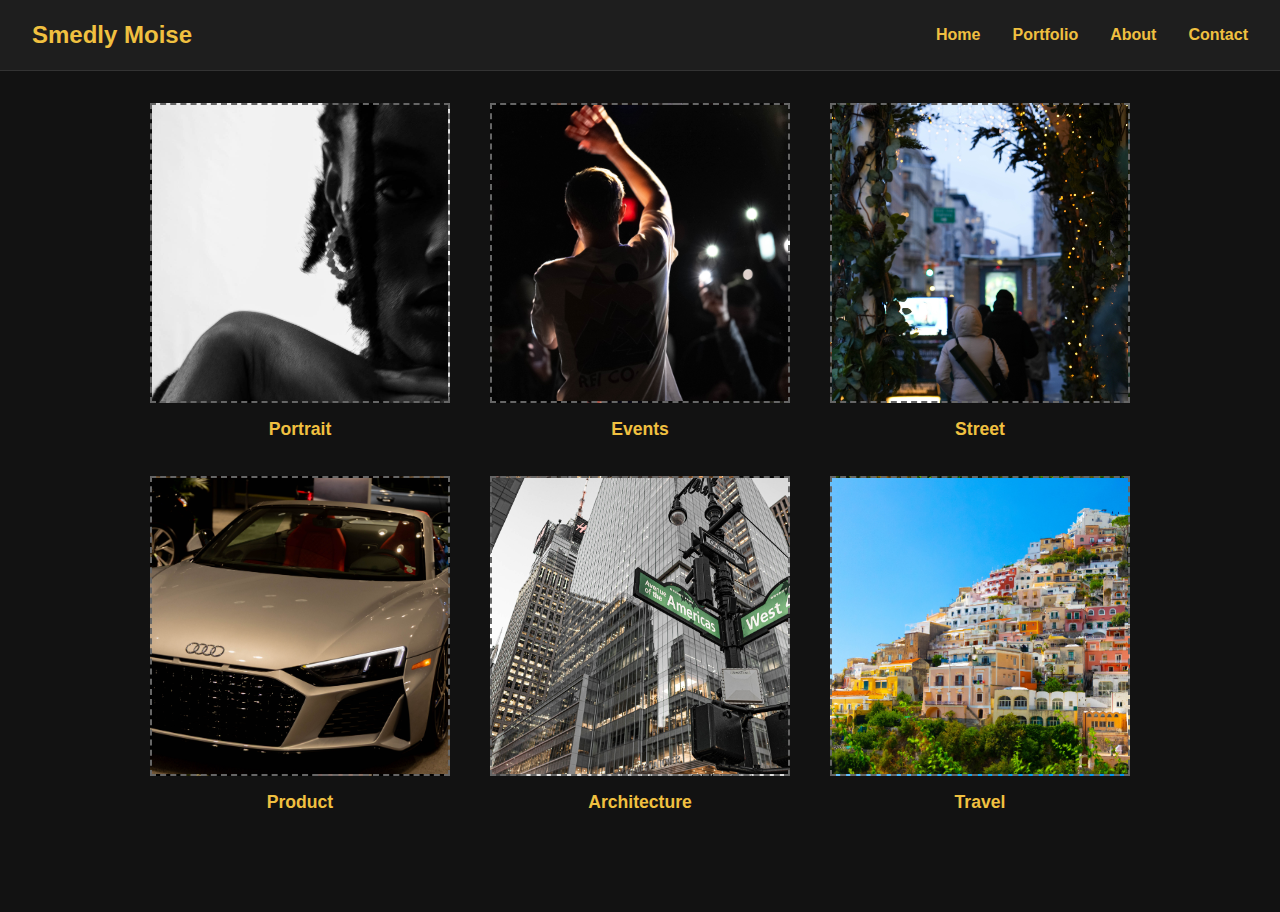
<file: portfolio.html>
<!DOCTYPE html>
<html lang="en">
<head>
  <meta charset="UTF-8">
  <title>Portfolio | Smedly Moise</title>
  <link rel="stylesheet" href="styles.css">
</head>
<body>

  <!-- Navbar -->
  <nav class="navbar">
    <div class="logo">Smedly Moise</div>
    <div class="hamburger" onclick="toggleMenu()">☰</div>
    <ul class="nav-links" id="navMenu">
      <li><a href="./index.html#home">Home</a></li>
      <li><a href="./portfolio.html">Portfolio</a></li>
      <li><a href="./index.html#about">About</a></li>
      <li><a href="./index.html#contact">Contact</a></li>
    </ul>
  </nav>
  
  <!-- Portfolio Section -->
  <section class="portfolio">
    <div class="portfolio-grid">

      <div class="item">
        <a href="gallery/portrait.html">
          <div class="box" style="background-image: url('background/MO702571.jpg');"></div>
        </a>
        <p>Portrait</p>
      </div>

      <div class="item">
        <a href="gallery/event.html">
          <div class="box" style="background-image: url('background/MO703812.jpg');"></div>
        </a>
        <p>Events</p>
      </div>

      <div class="item">
        <a href="gallery/street.html">
          <div class="box" style="background-image: url('background/MO702540.jpg');"></div>
        </a>
        <p>Street</p>
      </div>

      <div class="item">
        <a href="gallery/product.html">
          <div class="box" style="background-image: url('background/_43A7661.jpg');"></div>
        </a>
        <p>Product</p>
      </div>

      <div class="item">
        <a href="gallery/architecture.html">
          <div class="box" style="background-image: url('background/IMG_7375.jpg');"></div>
        </a>
        <p>Architecture</p>
      </div>

      <div class="item">
        <a href="gallery/travel.html">
          <div class="box" style="background-image: url('background/_43A4077.jpg');"></div>
        </a>
        <p>Travel</p>
      </div>

    </div>
  </section>


  
  <script>
    function toggleMenu() {
      document.getElementById("navMenu").classList.toggle("open");
    }
  </script>

</body>
</html>
</file>
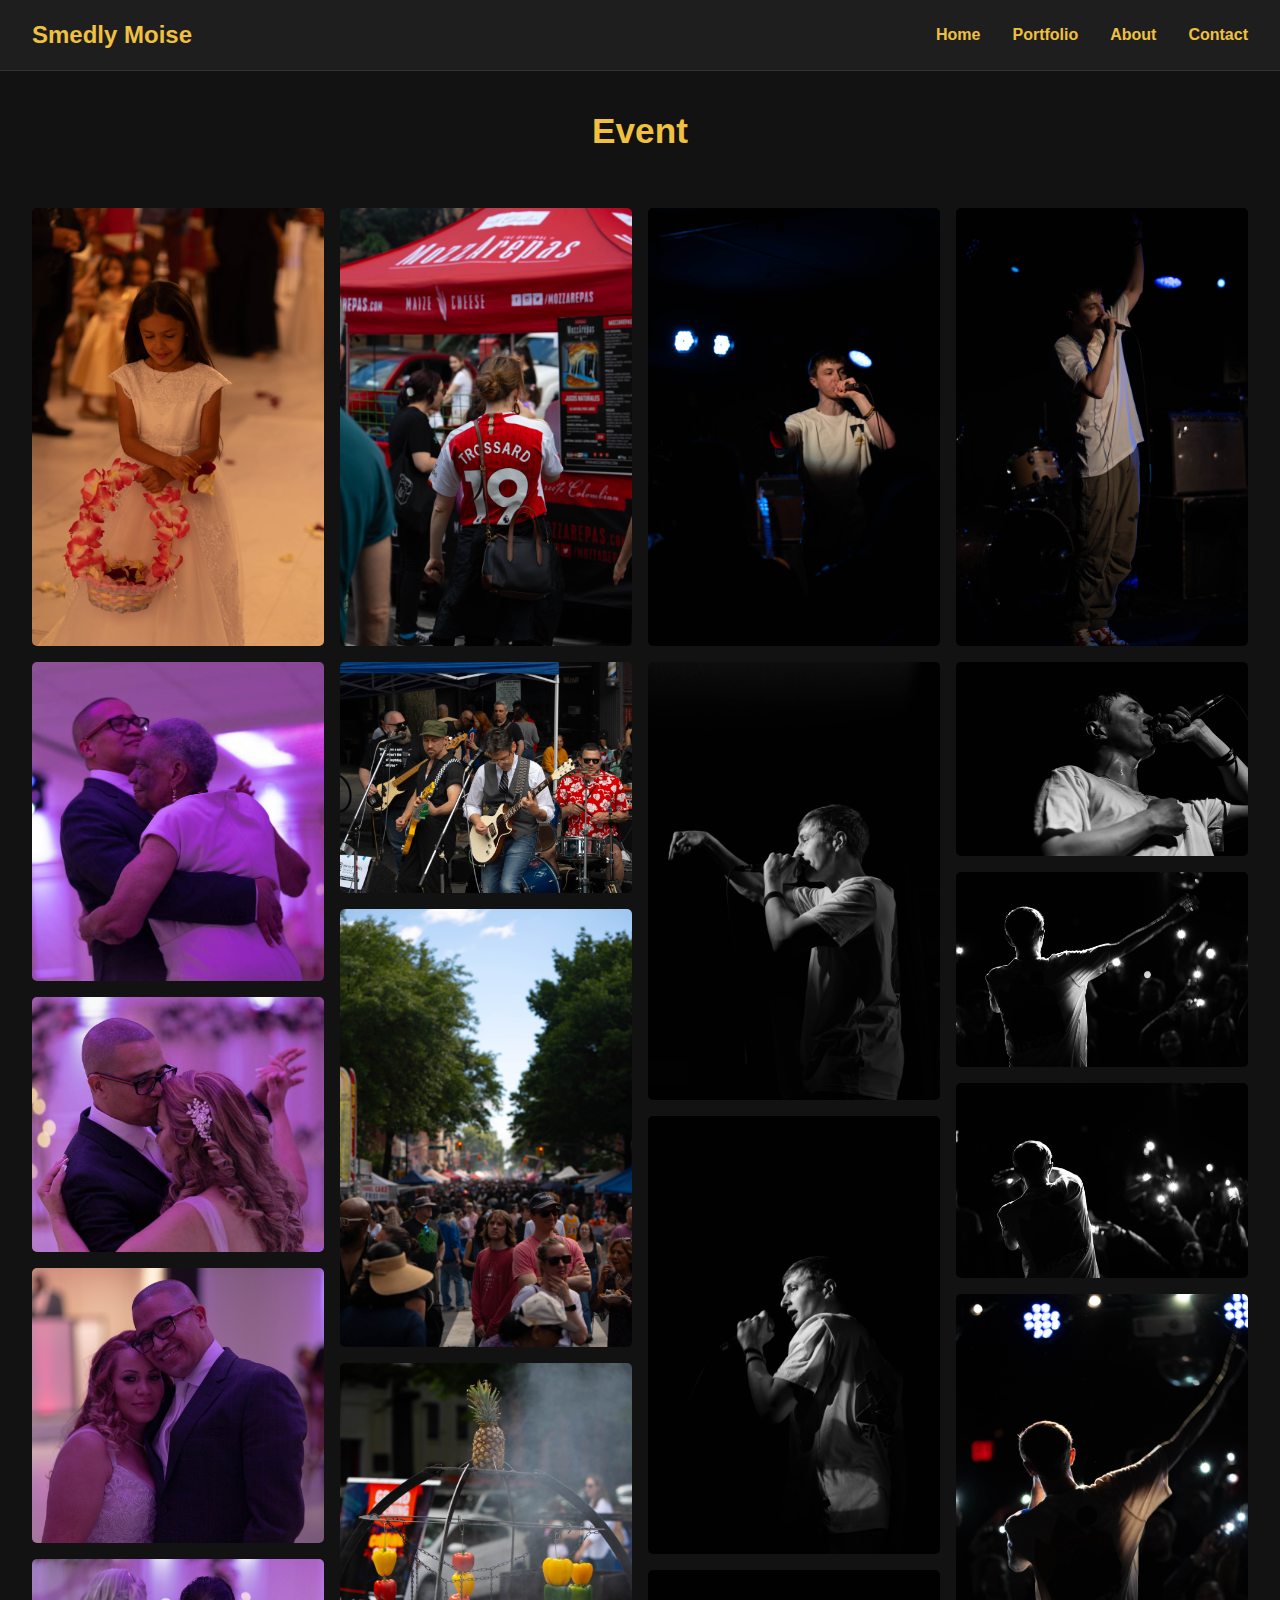
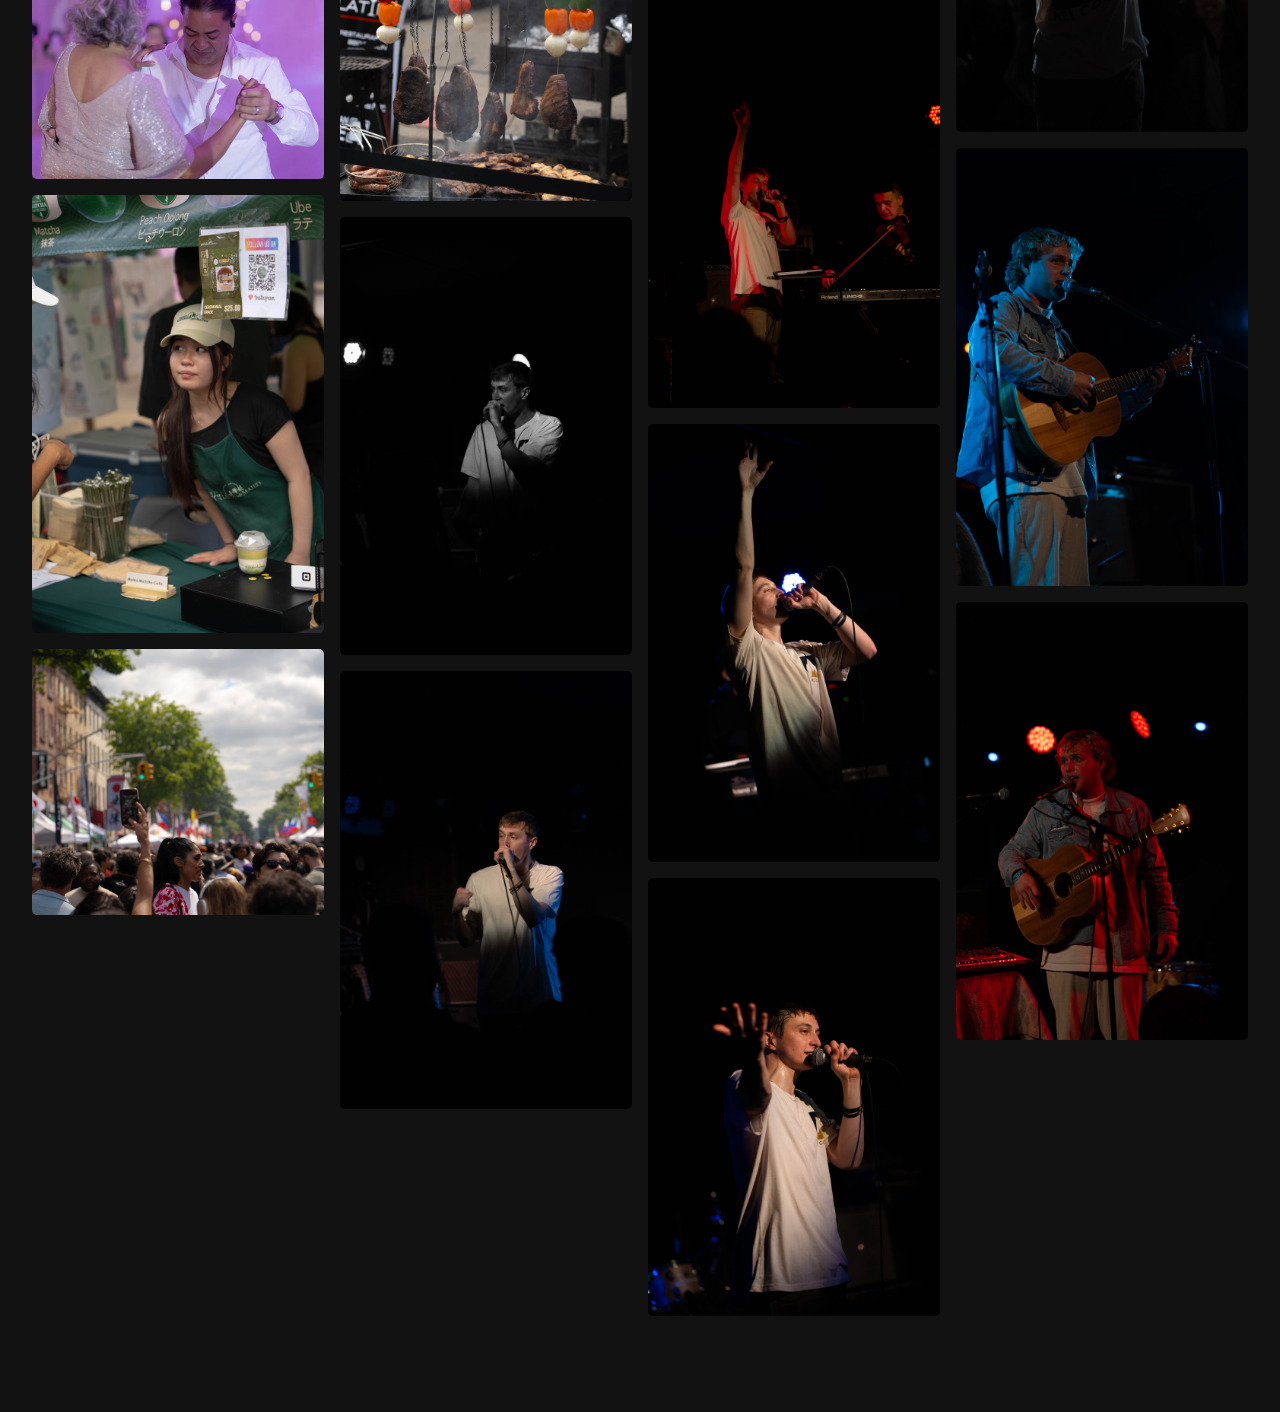
<file: gallery/event.html>
<!DOCTYPE html>
<html lang="en">
<head>
  <meta charset="UTF-8" />
  <title>Event Gallery</title>
  <meta name="viewport" content="width=device-width, initial-scale=1.0" />

  <!-- Main Styles -->
  <link rel="stylesheet" href="../styles.css" />

  <!-- Swiper CSS -->
  <link rel="stylesheet" href="https://cdn.jsdelivr.net/npm/swiper/swiper-bundle.min.css" />
</head>
<body>

  <!-- Navbar -->
  <nav class="navbar">
    <div class="logo">Smedly Moise</div>
    <div class="hamburger" onclick="toggleMenu()">☰</div>
    <ul class="nav-links" id="navMenu">
      <li><a href="../index.html#home">Home</a></li>
      <li><a href="../portfolio.html">Portfolio</a></li>
      <li><a href="../index.html#about">About</a></li>
      <li><a href="../index.html#contact">Contact</a></li>
    </ul>
  </nav>

  <!-- Gallery Section -->
  <section class="portfolio">
    <h2 class="portfolio-heading">Event</h2>
    <div class="gallery-grid">
      <div class="item"><img src="../event/143A8334.jpg" class="box" alt="Event 1" /></div>
      <div class="item"><img src="../event/143A8710.jpg" class="box" alt="Event 2" /></div>
      <div class="item"><img src="../event/143A8728.jpg" class="box" alt="Event 3" /></div>
      <div class="item"><img src="../event/143A8742.jpg" class="box" alt="Event 4" /></div>
      <div class="item"><img src="../event/143A8895.jpg" class="box" alt="Event 5" /></div>
      <div class="item"><img src="../event/MO700515.jpg" class="box" alt="Event 6" /></div>
      <div class="item"><img src="../event/MO700539.jpg" class="box" alt="Event 7" /></div>
      <div class="item"><img src="../event/MO700586.jpg" class="box" alt="Event 8" /></div>
      <div class="item"><img src="../event/MO700596.jpg" class="box" alt="Event 9" /></div>
      <div class="item"><img src="../event/MO700619.jpg" class="box" alt="Event 10" /></div>
      <div class="item"><img src="../event/MO700621.jpg" class="box" alt="Event 11" /></div>
      <div class="item"><img src="../event/MO703087.jpg" class="box" alt="Event 12" /></div>
      <div class="item"><img src="../event/MO703089.jpg" class="box" alt="Event 13" /></div>
      <div class="item"><img src="../event/MO703090.jpg" class="box" alt="Event 14" /></div>
      <div class="item"><img src="../event/MO703134.jpg" class="box" alt="Event 15" /></div>
      <div class="item"><img src="../event/MO703138.jpg" class="box" alt="Event 16" /></div>
      <div class="item"><img src="../event/MO703425.jpg" class="box" alt="Event 17" /></div>
      <div class="item"><img src="../event/MO703651.jpg" class="box" alt="Event 18" /></div>
      <div class="item"><img src="../event/MO703738.jpg" class="box" alt="Event 19" /></div>
      <div class="item"><img src="../event/MO703743.jpg" class="box" alt="Event 20" /></div>
      <div class="item"><img src="../event/MO703775.jpg" class="box" alt="Event 21" /></div>
      <div class="item"><img src="../event/MO703814.jpg" class="box" alt="Event 22" /></div>
      <div class="item"><img src="../event/MO703815.jpg" class="box" alt="Event 23" /></div>
      <div class="item"><img src="../event/MO703819.jpg" class="box" alt="Event 24" /></div>
      <div class="item"><img src="../event/MO703915.jpg" class="box" alt="Event 25" /></div>
      <div class="item"><img src="../event/MO704048.jpg" class="box" alt="Event 26" /></div>
    </div>
  </section>

  <!-- Swiper Modal -->
  <div class="swiper-modal" id="swiperModal">
    <div class="swiper">
      <div class="swiper-wrapper" id="swiperWrapper"></div>
      <div class="swiper-button-next"></div>
      <div class="swiper-button-prev"></div>
      <span class="close-modal" onclick="closeModal()">×</span>
    </div>
  </div>

  
  <script>
    function toggleMenu() {
      document.getElementById("navMenu").classList.toggle("open");
    }
  </script>

  
  <!-- Swiper JS -->
  <script src="https://cdn.jsdelivr.net/npm/swiper/swiper-bundle.min.js"></script>

  <!-- Your Gallery Script -->
  <script src="gallery.js"></script>

</body>
</html>
</file>
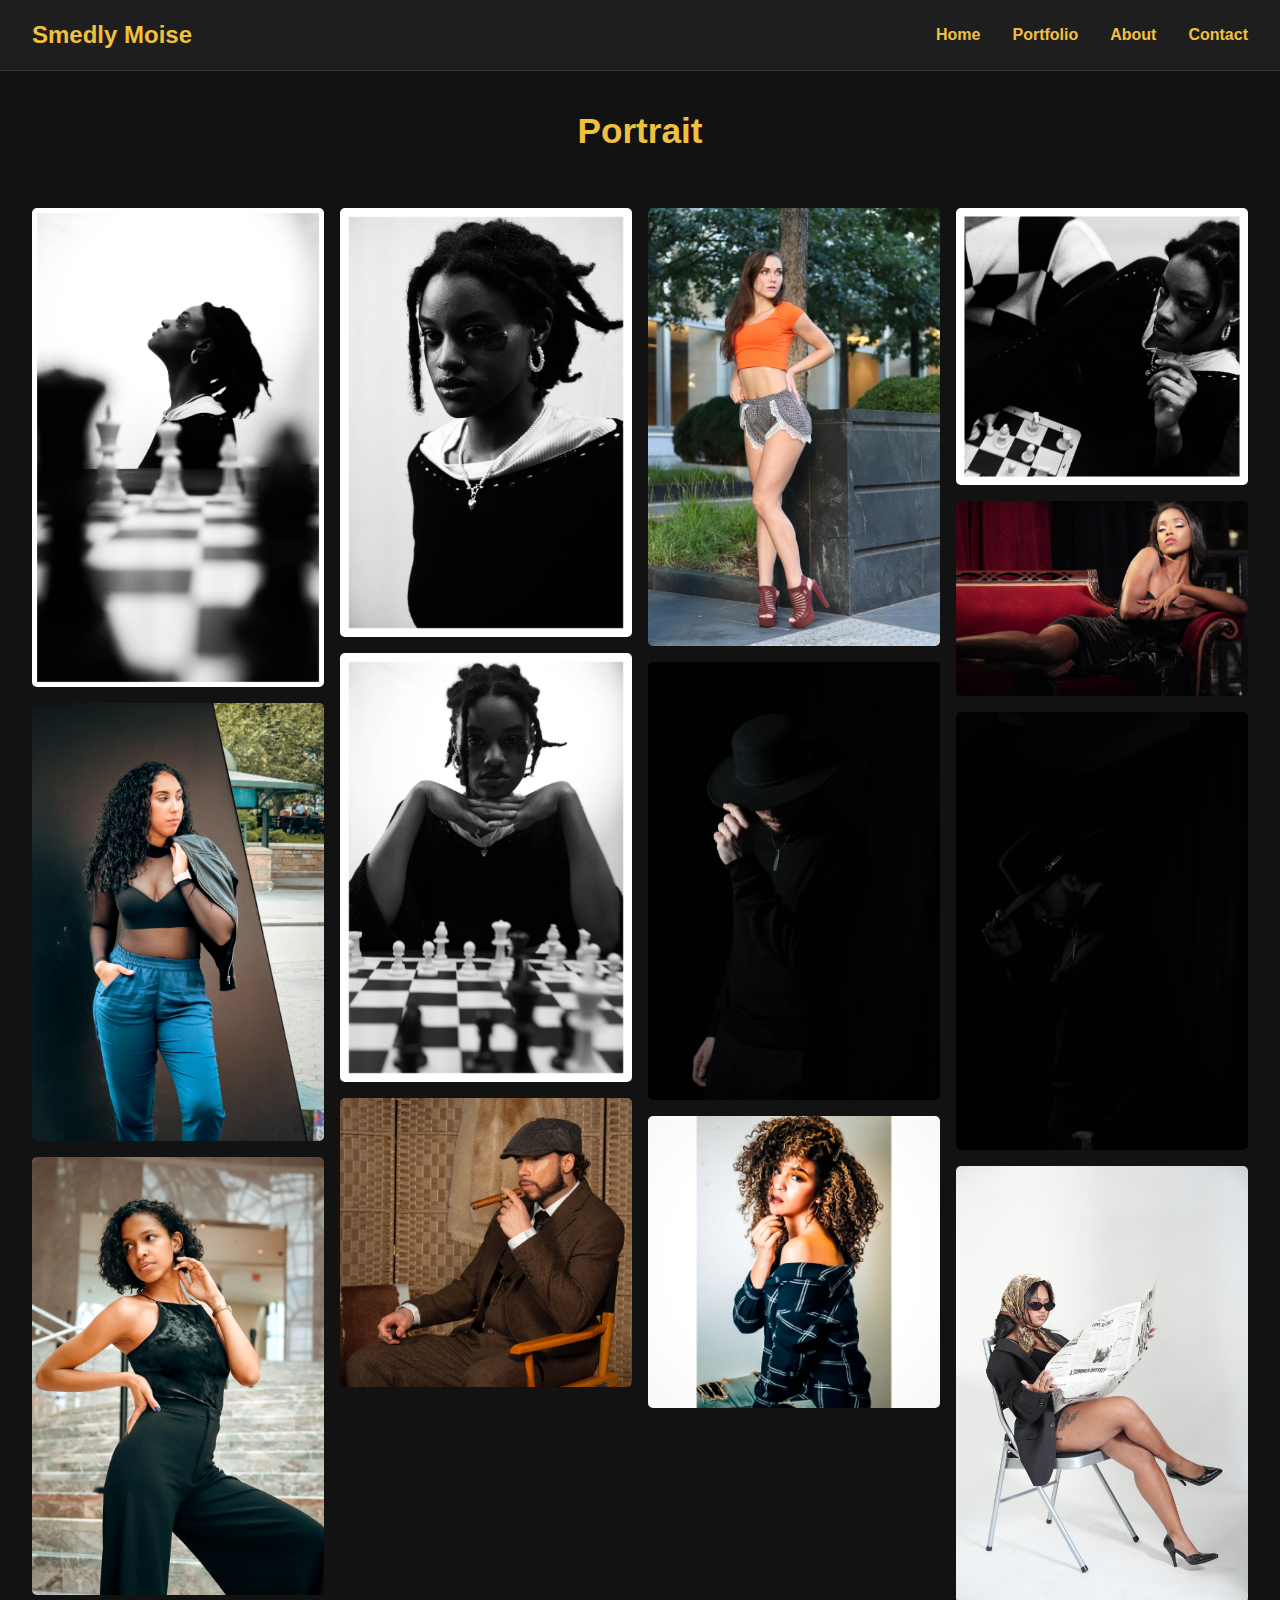
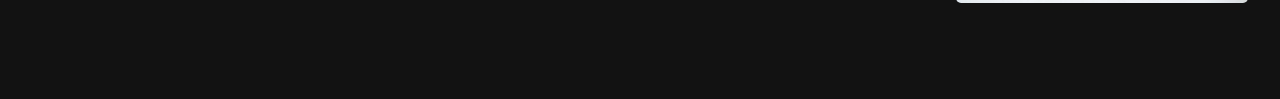
<file: gallery/portrait.html>
<!DOCTYPE html>
<html lang="en">
<head>
  <meta charset="UTF-8">
  <title>Portrait Gallery</title>
  <link rel="stylesheet" href="../styles.css">
</head>
<body>

  <!-- Navbar -->
  <nav class="navbar">
    <div class="logo">Smedly Moise</div>
    <div class="hamburger" onclick="toggleMenu()">☰</div>
    <ul class="nav-links" id="navMenu">
      <li><a href="../index.html#home">Home</a></li>
      <li><a href="../portfolio.html">Portfolio</a></li>
      <li><a href="../index.html#about">About</a></li>
      <li><a href="../index.html#contact">Contact</a></li>
    </ul>
  </nav>
  

  <!-- Gallery -->
  <section class="portfolio">
    <h2 class="portfolio-heading">Portrait</h2>
    <div class="gallery-grid">
      <div class="item"><img src="../portrait/20180517040706_IMG_1429-1.jpg" class="box" alt="Portrait 1"></div>
      <div class="item"><img src="../portrait/20180602013440_IMG_2544.jpg" class="box" alt="Portrait 2"></div>
      <div class="item"><img src="../portrait/20180915060205_IMG_4035.jpg" class="box" alt="Portrait 3"></div>
      <div class="item"><img src="../portrait/IMG_2539 (2).jpg" class="box" alt="Portrait 4"></div>
      <div class="item"><img src="../portrait/IMG_20240923_111835.jpg" class="box" alt="Portrait 5"></div>
      <div class="item"><img src="../portrait/MO701456.jpg" class="box" alt="Portrait 6"></div>
      <div class="item"><img src="../portrait/MO701601.JPG" class="box" alt="Portrait 7"></div>
      <div class="item"><img src="../portrait/MO702470.jpg" class="box" alt="Portrait 8"></div>
      <div class="item"><img src="../portrait/MO702491.jpg" class="box" alt="Portrait 9"></div>
      <div class="item"><img src="../portrait/MO702531.jpg" class="box" alt="Portrait 10"></div>
      <div class="item"><img src="../portrait/MO702571-2.jpg" class="box" alt="Portrait 11"></div>
      <div class="item"><img src="../portrait/MO702586.jpg" class="box" alt="Portrait 12"></div>
      <div class="item"><img src="../portrait/MO702617.jpg" class="box" alt="Portrait 13"></div>
    </div>
  </section>
  


  <script>
    document.addEventListener("DOMContentLoaded", function () {
      document.querySelectorAll(".gallery-grid").forEach(gallery => {
        const items = Array.from(gallery.children);
        for (let i = items.length - 1; i > 0; i--) {
          const j = Math.floor(Math.random() * (i + 1));
          [items[i], items[j]] = [items[j], items[i]];
        }
        items.forEach(item => gallery.appendChild(item));
      });
    });
  </script>

<script>
  function toggleMenu() {
    document.getElementById("navMenu").classList.toggle("open");
  }
</script>

  
</body>
</html>
</file>
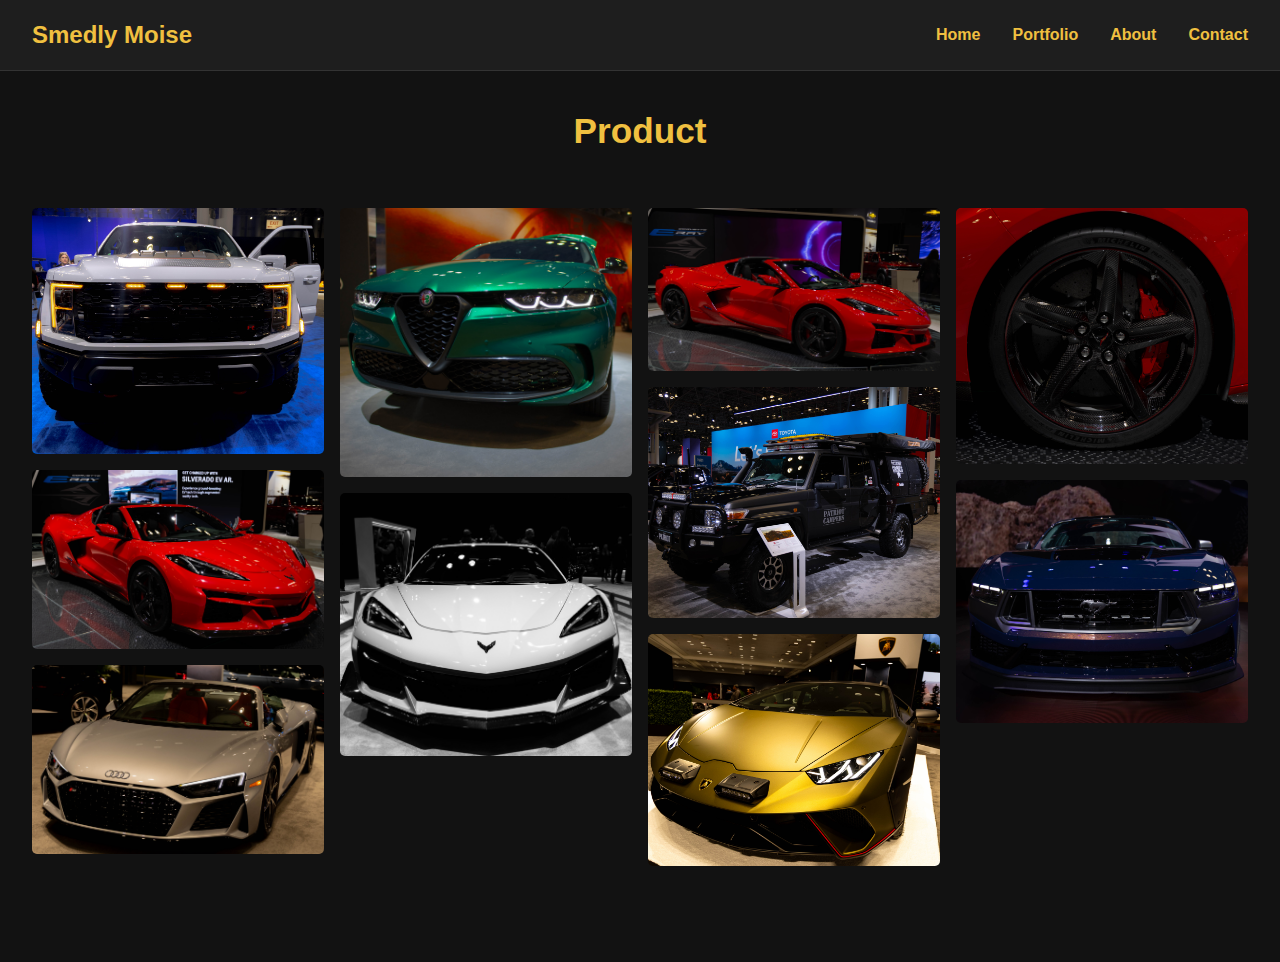
<file: gallery/product.html>
<!DOCTYPE html>
<html lang="en">
<head>
  <meta charset="UTF-8">
  <title>Sport Gallery</title>
  <link rel="stylesheet" href="../styles.css">
</head>
<body>

  <!-- Navbar -->
  <nav class="navbar">
    <div class="logo">Smedly Moise</div>
    <div class="hamburger" onclick="toggleMenu()">☰</div>
    <ul class="nav-links" id="navMenu">
      <li><a href="../index.html#home">Home</a></li>
      <li><a href="../portfolio.html">Portfolio</a></li>
      <li><a href="../index.html#about">About</a></li>
      <li><a href="../index.html#contact">Contact</a></li>
    </ul>
  </nav>
  
  

  <!-- Gallery -->
  <section class="portfolio">
    <h2 class="portfolio-heading">Product</h2>
    <div class="gallery-grid">
      <div class="item"><img src="../product/_43A7644.jpg" class="box" alt="Product 1"></div>
      <div class="item"><img src="../product/_43A7647.jpg" class="box" alt="Product 2"></div>
      <div class="item"><img src="../product/_43A7650.jpg" class="box" alt="Product 3"></div>
      <div class="item"><img src="../product/_43A7651.jpg" class="box" alt="Product 4"></div>
      <div class="item"><img src="../product/_43A7657.jpg" class="box" alt="Product 5"></div>
      <div class="item"><img src="../product/_43A7661.jpg" class="box" alt="Product 6"></div>
      <div class="item"><img src="../product/_43A7669.jpg" class="box" alt="Product 7"></div>
      <div class="item"><img src="../product/_43A7682.jpg" class="box" alt="Product 8"></div>
      <div class="item"><img src="../product/IMG_7776.jpg" class="box" alt="Product 9"></div>
      <div class="item"><img src="../product/IMG_7793.jpg" class="box" alt="Product 10"></div>
    </div>
  </section>
  


  <script>
    document.addEventListener("DOMContentLoaded", function () {
      document.querySelectorAll(".gallery-grid").forEach(gallery => {
        const items = Array.from(gallery.children);
        for (let i = items.length - 1; i > 0; i--) {
          const j = Math.floor(Math.random() * (i + 1));
          [items[i], items[j]] = [items[j], items[i]];
        }
        items.forEach(item => gallery.appendChild(item));
      });
    });
  </script>

<script>
  function toggleMenu() {
    document.getElementById("navMenu").classList.toggle("open");
  }
</script>

  
</body>
</html>
</file>
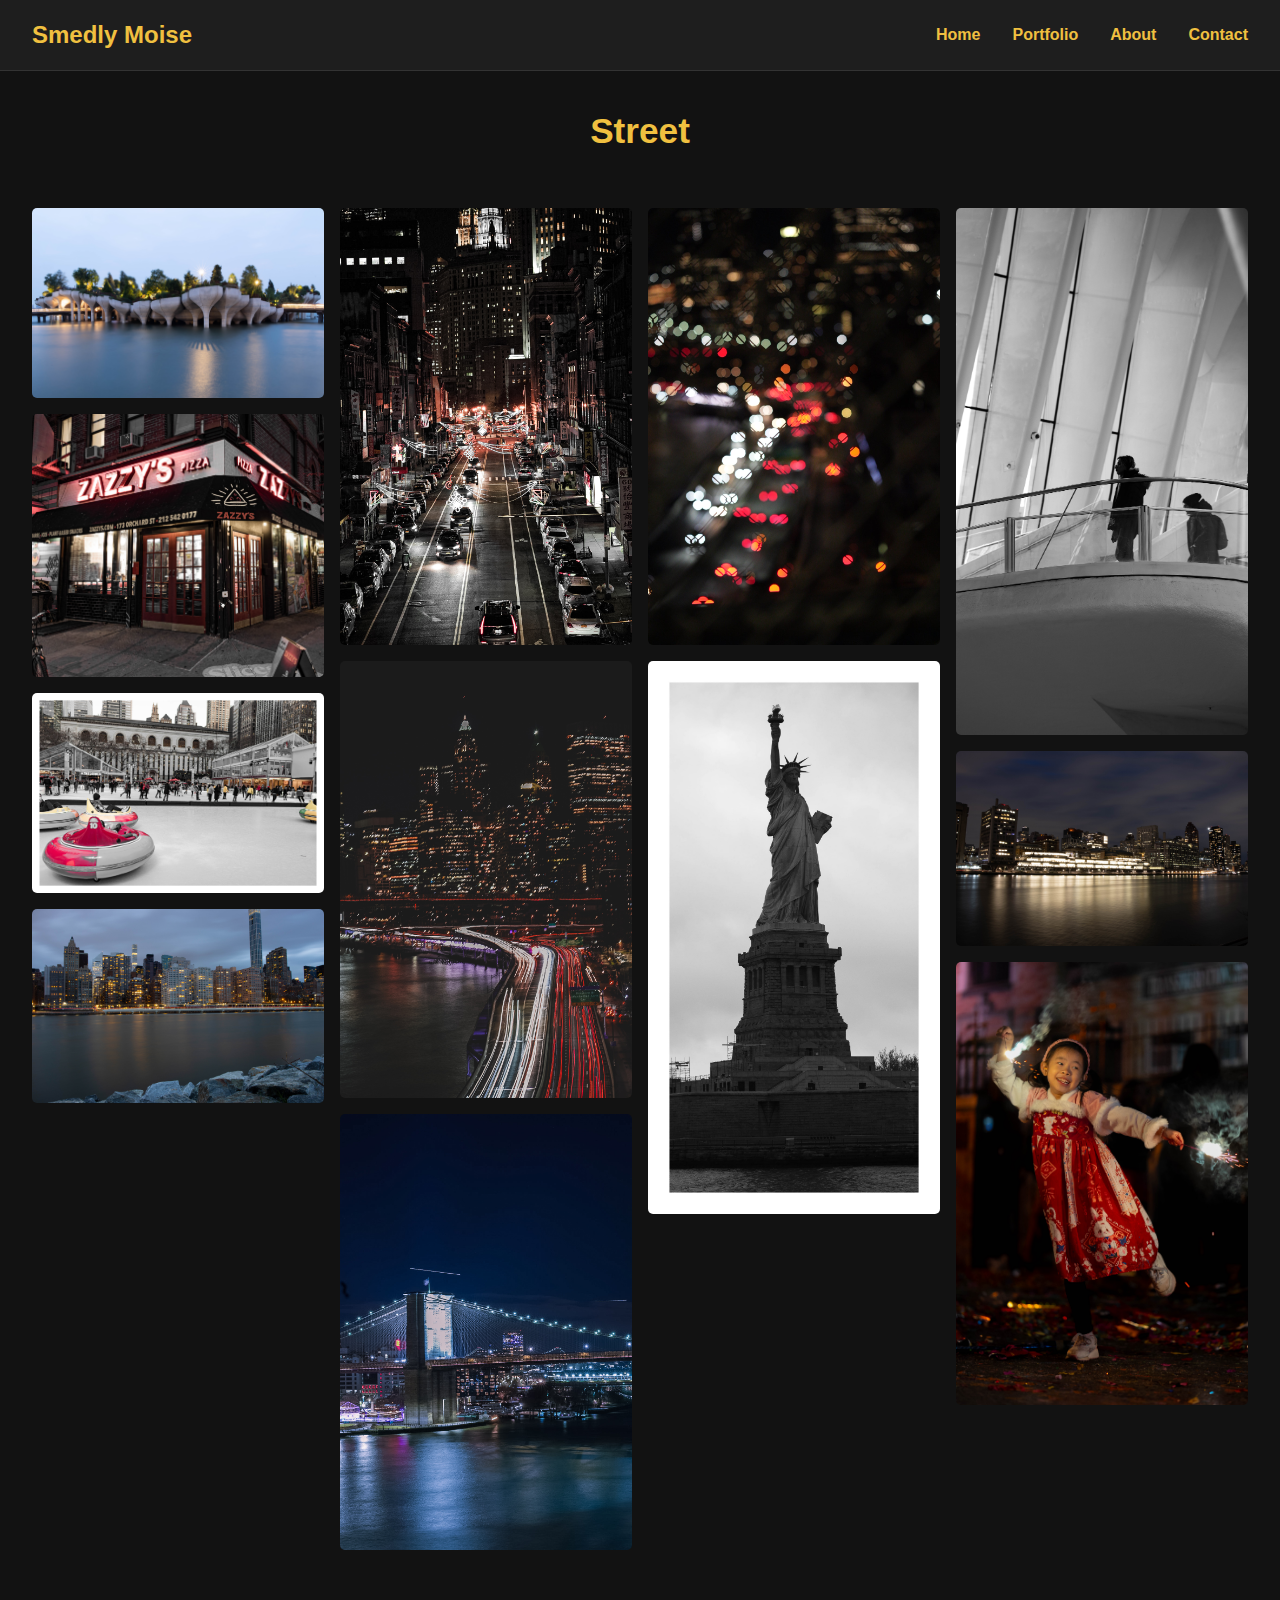
<file: gallery/street.html>
<!DOCTYPE html>
<html lang="en">
<head>
  <meta charset="UTF-8">
  <title>Street Gallery</title>
  <link rel="stylesheet" href="../styles.css">

  <!-- Swiper CSS -->
  <link rel="stylesheet" href="https://cdn.jsdelivr.net/npm/swiper/swiper-bundle.min.css" />
</head>
<body>

  <!-- Navbar -->
  <nav class="navbar">
    <div class="logo">Smedly Moise</div>
    <div class="hamburger" onclick="toggleMenu()">☰</div>
    <ul class="nav-links" id="navMenu">
      <li><a href="../index.html#home">Home</a></li>
      <li><a href="../portfolio.html">Portfolio</a></li>
      <li><a href="../index.html#about">About</a></li>
      <li><a href="../index.html#contact">Contact</a></li>
    </ul>
  </nav>
  
  

  <!-- Gallery -->
  <section class="portfolio">
    <h2 class="portfolio-heading">Street</h2>
    <div class="gallery-grid">
      <div class="item"><img src="../Street/_43A8030.jpg" class="box" alt="Street 1"></div>
      <div class="item"><img src="../Street/IMG_7278.jpg" class="box" alt="Street 2"></div>
      <div class="item"><img src="../Street/IMG_7356.jpg" class="box" alt="Street 3"></div>
      <div class="item"><img src="../Street/IMG_7751.jpg" class="box" alt="Street 4"></div>
      <div class="item"><img src="../Street/MO700020_1.jpg" class="box" alt="Street 5"></div>
      <div class="item"><img src="../Street/MO700033 (1).jpg" class="box" alt="Street 6"></div>
      <div class="item"><img src="../Street/MO700041.jpg" class="box" alt="Street 7"></div>
      <div class="item"><img src="../Street/MO700115.JPG" class="box" alt="Street 8"></div>
      <div class="item"><img src="../Street/MO700271.jpg" class="box" alt="Street 9"></div>
      <div class="item"><img src="../Street/MO702596.jpg" class="box" alt="Street 10"></div>
      <div class="item"><img src="../Street/IMG_7760.jpg" class="box" alt="Street 11"></div>
      <div class="item"><img src="../Street/MO702641.jpg" class="box" alt="Street 12"></div>
    </div>
  </section>
  
  <!-- Swiper Modal -->
  <div class="swiper-modal" id="swiperModal">
    <div class="swiper">
      <div class="swiper-wrapper" id="swiperWrapper"></div>
      <div class="swiper-button-next"></div>
      <div class="swiper-button-prev"></div>
      <span class="close-modal" onclick="closeModal()">×</span>
    </div>
  </div>



  <script>
    function toggleMenu() {
      document.getElementById("navMenu").classList.toggle("open");
    }
  </script>
  
  <!-- Swiper JS -->
  <script src="https://cdn.jsdelivr.net/npm/swiper/swiper-bundle.min.js"></script>

  <!-- Your Gallery Script -->
  <script src="gallery.js"></script>
  
</body>
</html>
</file>
<file: styles.css>
/* Reset & Defaults */
* {
  margin: 0;
  padding: 0;
  box-sizing: border-box;
  -webkit-font-smoothing: antialiased;
  -moz-osx-font-smoothing: grayscale;
}

body {
  background-color: #121212;
  color: #f0c040;
  font-family: 'Segoe UI', Tahoma, Geneva, Verdana, sans-serif;
  line-height: 1.6;
  padding-bottom: 4rem;
}

a {
  color: #f0c040;
  text-decoration: none;
}

h2, h3 {
  color: #f0c040;
  margin-bottom: 1rem;
}

/* Section wrapper */
.section-container {
  width: 90%;
  max-width: 1100px;
  margin: 0 auto;
  padding: 2rem 0;
}

hr {
  width: 75%;
  margin: 3rem auto;
  border: none;
  border-top: 1px solid #333;
}

/* Navbar */
.navbar {
  display: flex;
  justify-content: space-between;
  align-items: center;
  padding: 1rem 2rem;
  background-color: #1e1e1e;
  border-bottom: 1px solid #333;
  position: relative;
  z-index: 1000; /* Add this line */
}

.logo {
  font-size: 1.5rem;
  font-weight: bold;
  color: #f0c040;
}

.nav-links {
  list-style: none;
  display: flex;
  gap: 2rem;
}

.nav-links li a {
  font-weight: bold;
  transition: color 0.3s;
  text-decoration: none;
  color: #f0c040;
}

.nav-links li a:hover {
  color: #ffb347;
}

.hamburger {
  display: none;
  font-size: 28px;
  cursor: pointer;
  color: #f0c040;
}

/* Hero Section */
.hero {
  text-align: center;
  padding: 4rem 2rem;
}

.picture-placeholder img {
  width: 35%;
  max-width: 950px;
  max-height: 450px;
  height: auto;
  display: block;
  margin: 0 auto 2rem;
  border-radius: 10px;
  box-shadow: 0 0 10px rgba(240, 192, 64, 0.2);
}

.portfolio-button {
  display: inline-block;
  padding: 0.75rem 1.5rem;
  background-color: #ffb347;
  color: #000;
  text-decoration: none;
  font-weight: bold;
  border-radius: 5px;
  transition: background-color 0.3s;
  cursor: pointer;
}

.portfolio-button:hover {
  background-color: #f0c040;
}

/* About Section */
.about {
  display: flex;
  flex-wrap: wrap;
  gap: 2rem;
  justify-content: center;
  align-items: center;
}

.about-left,
.aboiut-right {
  flex: 1;
  min-width: 250px;
}

.about-left {
  text-align: center;
}

.about-image {
  width: 100%;
  max-width: 400px;
  height: auto;
  border-radius: 10px;
  box-shadow: 0 0 10px rgba(255, 215, 0, 0.2);
  display: block;
  margin: 0 auto;
  object-fit: cover;
}

/* Social Media Section */
.social-media {
  text-align: center;
  padding: 2rem 0;
}

.social-wrapper {
  display: flex;
  gap: 4rem;
  justify-content: center;
  align-items: flex-start;
  flex-wrap: wrap;
  padding: 2rem 0;
}

.social-text {
  flex: 1;
  max-width: 300px;
  color: #f0c040;
  font-size: 1rem;
  text-align: center;
}

.social-text p {
  margin-bottom: 1rem;
  line-height: 1.5;
}

.insta-link {
  font-weight: bold;
  color: #ffb347;
  background-color: #1e1e1e;
  padding: 0.5rem 1rem;
  border: 1px solid #ffb347;
  border-radius: 6px;
  text-decoration: none;
  transition: all 0.3s ease;
}

.insta-link:hover {
  background-color: #f0c040;
  color: #000;
}

.social-grid {
  flex: 1;
  max-width: 600px;
  display: grid;
  grid-template-columns: repeat(3, 70px);
  gap: 15px;
  justify-content: center;
}

.icon {
  width: 80px;
  height: 80px;
  overflow: hidden;
  border-radius: 10px;
}

.icon img {
  width: 100%;
  height: 100%;
  object-fit: cover;
  border-radius: 10px;
  display: block;
}

/* Contact Section */
.contact {
  padding: 3rem 2rem;
  background-color: #1e1e1e;
  text-align: center;
  border-top: 1px solid #333;
  border-bottom: 1px solid #333;
}

.contact h2 {
  color: #f0c040;
  margin-bottom: 1.5rem;
  font-size: 2rem;
}

.contact-description {
  color: #bbb;
  font-size: 1rem;
  margin-bottom: 1.5rem;
}

.contact-form {
  max-width: 400px;
  width: 90%;
  margin: 2rem auto;
  padding: 1rem;
  background-color: #1e1e1e;
  border-radius: 8px;
  box-shadow: 0 0 10px rgba(255, 165, 0, 0.1);
  display: flex;
  flex-direction: column;
  gap: 1rem;
}

.contact-form input,
.contact-form textarea {
  background-color: #222;
  color: #f0c040;
  padding: 0.75rem;
  border: 1px solid #333;
  border-radius: 5px;
  font-size: 1rem;
  width: 100%;
}

.contact-form input::placeholder,
.contact-form textarea::placeholder {
  color: #888;
}

.contact-form button {
  background-color: #ffb347;
  color: #000;
  padding: 0.75rem;
  font-weight: bold;
  border: none;
  border-radius: 5px;
  cursor: pointer;
  transition: background-color 0.3s ease;
}

.contact-form button:hover {
  background-color: #f0c040;
}

/* Portfolio Grid */
.portfolio-grid {
  display: grid;
  grid-template-columns: repeat(3, 1fr);
  gap: 2rem;
  max-width: 1020px; /* Adjusted to match box size (3x box width + gaps) */
  margin: 0 auto;
  padding: 2rem 1rem;
  justify-items: center;
  justify-content: center;
}

.portfolio-grid .item {
  display: flex;
  flex-direction: column;
  align-items: center;
}

.portfolio-grid .box {
  width: 300px;  /* Bigger */
  height: 300px;
  background-color: #ccc;
  background-size: cover;
  background-position: center;
  border: 2px dashed #666;
  transition: transform 0.3s ease;
}

.portfolio-grid .box:hover {
  transform: scale(1.05);
}

.portfolio-heading {
  text-align: center;
  font-size: 2.2rem;
  margin: 2rem auto 1rem;
  color: #f0c040;
}

.portfolio-grid .item p {
  color: #f0c040;
  font-weight: bold;
  font-size: 1.1rem;
  margin-top: 0.75rem;
}

/* Fix for portfolio.html layout */
.placeholder-row {
  width: 90%;
  max-width: 1000px;
  margin: 2rem auto;
}

.placeholder {
  width: 100%;
  height: 300px;
  background-size: cover;
  background-position: center;
  position: relative;
  border-radius: 8px;
  box-shadow: 0 0 10px rgba(0,0,0,0.2);
  display: flex;
  align-items: center;
  justify-content: center;
  transition: transform 0.3s ease;
}

.placeholder:hover {
  transform: scale(1.01);
}

.placeholder h2 {
  font-size: 2rem;
  font-weight: bold;
  color: #f0c040;
  text-shadow: 2px 2px 5px rgba(0,0,0,0.6);
  background-color: rgba(0, 0, 0, 0.4);
  padding: 0.5rem 1.2rem;
  border-radius: 6px;
  margin: 0;
  text-align: center;
}



/* Gallery Grid */
.gallery-grid {
  column-count: 4;
  column-gap: 1rem;
  padding: 2rem;
  max-width: 1400px;
  margin: 0 auto;
}

.gallery-grid .item {
  break-inside: avoid;
  margin-bottom: 1rem;
  overflow: hidden;
}

.gallery-grid img.box {
  width: 100%;
  height: auto;
  border-radius: 5px;
  transition: transform 0.3s ease, box-shadow 0.3s ease;
  display: block;
}

.gallery-grid img.box:hover {
  transform: scale(1.03);
  box-shadow: 0 4px 12px rgba(255, 215, 0, 0.3);
}

.flash {
  background-color: #1e1e1e;
  color: #f0c040;
  padding: 1rem;
  border-left: 4px solid #ffb347;
  margin-bottom: 1rem;
  border-radius: 4px;
}

html {
  scroll-behavior: smooth;
  scroll-padding-top: 80px;
}




/* Modal container */
.swiper-modal {
  position: fixed;
  top: 0;
  left: 0;
  width: 100%;
  height: 100%;
  background-color: rgba(0, 0, 0, 0.95);
  display: none; /* Will be toggled by JS */
  justify-content: center;
  align-items: center;
  z-index: 9999;
  transition: opacity 0.3s ease;
}

/* Swiper container inside modal */
.swiper {
  width: 90vw;
  height: 80vh;
  display: flex;
  align-items: center;
  justify-content: center;
  position: relative;
}

.swiper-wrapper {
  display: flex;
  align-items: center;
}

.swiper-slide {
  display: flex !important;
  justify-content: center;
  align-items: center;
  height: 100%;
}

.swiper-slide img {
  max-width: 100%;
  max-height: 100%;
  object-fit: contain;
  display: block;
  margin: auto;
}


/* Navigation arrows (hidden by default) */
.swiper-button-prev,
.swiper-button-next {
  color: #fff;
  opacity: 0;
  visibility: hidden;
  position: absolute;
  top: 50%;
  transform: translateY(-50%);
  z-index: 10;
  transition: opacity 0.3s ease, visibility 0s linear 0.3s;
}

/* Show arrows on hover */
.swiper:hover .swiper-button-prev,
.swiper:hover .swiper-button-next {
  opacity: 1;
  visibility: visible;
  transition: opacity 0.3s ease, visibility 0s;
}

/* Close button */
.close-modal {
  position: absolute;
  top: 15px;
  right: 30px;
  color: white;
  font-size: 2.5rem;
  font-weight: bold;
  cursor: pointer;
  z-index: 10001;
  transition: opacity 0.2s;
}

.close-modal:hover {
  opacity: 0.6;
}


/* Responsive Layout */

/* Tablets & Small Desktops */
@media (max-width: 1024px) {
  body {
    background-color: #121212;
  }

  .portfolio-grid {
    grid-template-columns: repeat(2, 1fr);
  }

  .gallery-grid {
    column-count: 2;
  }
}

/* Tablets & Larger Phones */
@media (max-width: 768px) {
  body {
    background-color: #121212;
  }

  .about {
    flex-direction: column;
  }

  .portfolio-grid {
    grid-template-columns: 1fr;
  }

  .gallery-grid {
    column-count: 1;
  }

  .social-wrapper {
    flex-direction: column;
    align-items: center;
  }

  .social-grid {
    grid-template-columns: repeat(3, 60px);
  }

  .nav-links {
    display: none;
    flex-direction: column;
    background-color: #1e1e1e;
    position: absolute;
    top: 100%;
    right: 20px;
    width: 160px;
    padding: 10px;
    border-radius: 5px;
    box-shadow: 0 4px 10px rgba(0, 0, 0, 0.3);
    z-index: 1001;
  }

  .nav-links.open {
    display: flex;
  }

  .hamburger {
    display: block;
    z-index: 1002;
  }

  .placeholder {
    height: 200px;
  }

  .placeholder h2 {
    font-size: 1.4rem;
    padding: 0.4rem 1rem;
  }
}

/* Small Phones */
@media (max-width: 600px) {
  body {
    background-color: #121212;
  }

  .portfolio-grid .box {
    height: 200px;
  }
}

/* Extra Small Phones */
@media (max-width: 480px) {
  body {
    background-color: #121212;
  }

  .placeholder {
    height: 160px;
  }

  .placeholder h2 {
    font-size: 1.2rem;
  }
}
</file>
